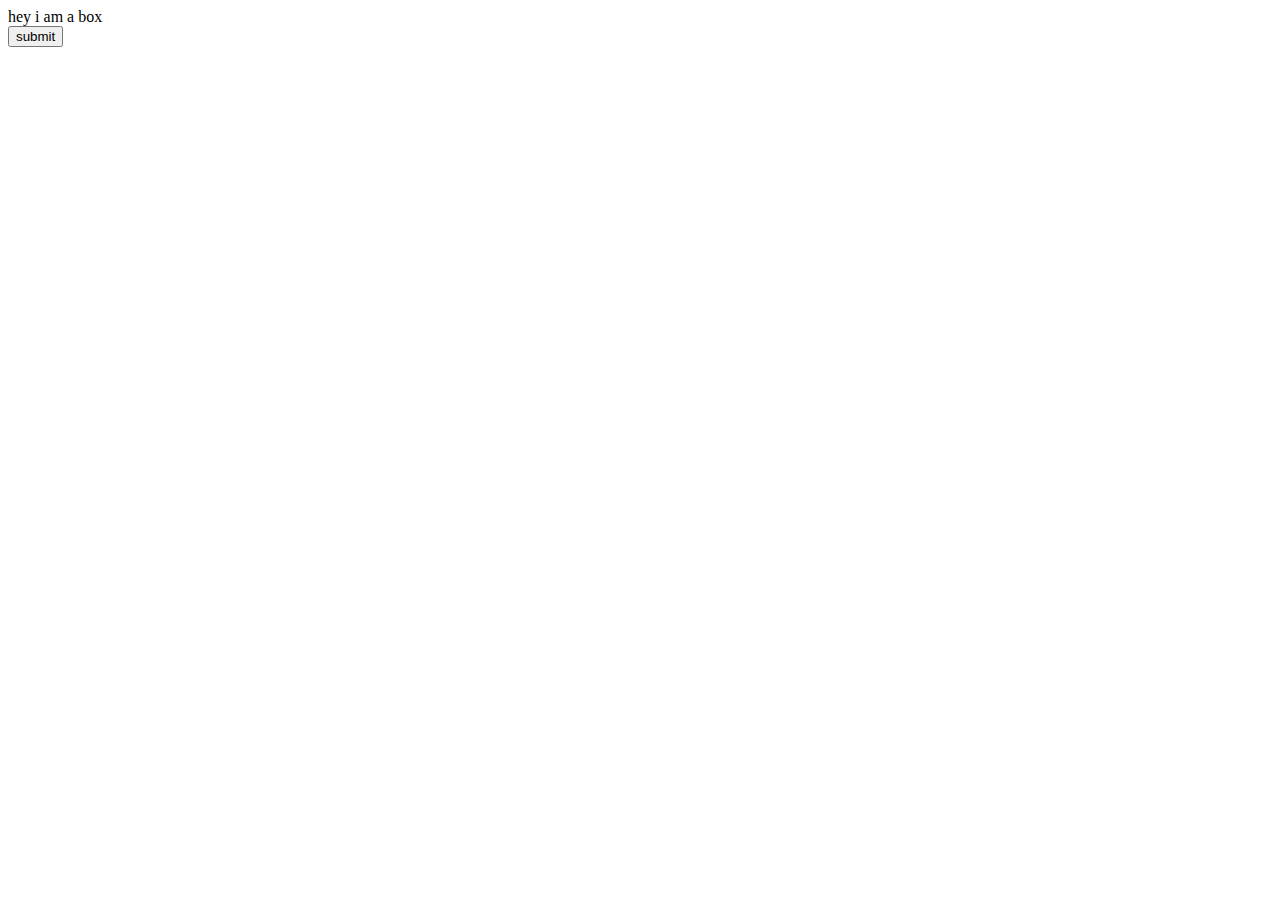
<file: day1/index.html>
<!DOCTYPE html>
<html lang="en">

<head>
    <meta charset="UTF-8">
    <meta name="viewport" content="width=device-width, initial-scale=1.0">
    <title>Day1 Introduction Javascript</title>
</head>

<body>
    <div class="box">
        hey i am a box
    </div>
    <button>
        submit
    </button>
    <script src="./script.js">

    </script>


</body>

</html>
</file>
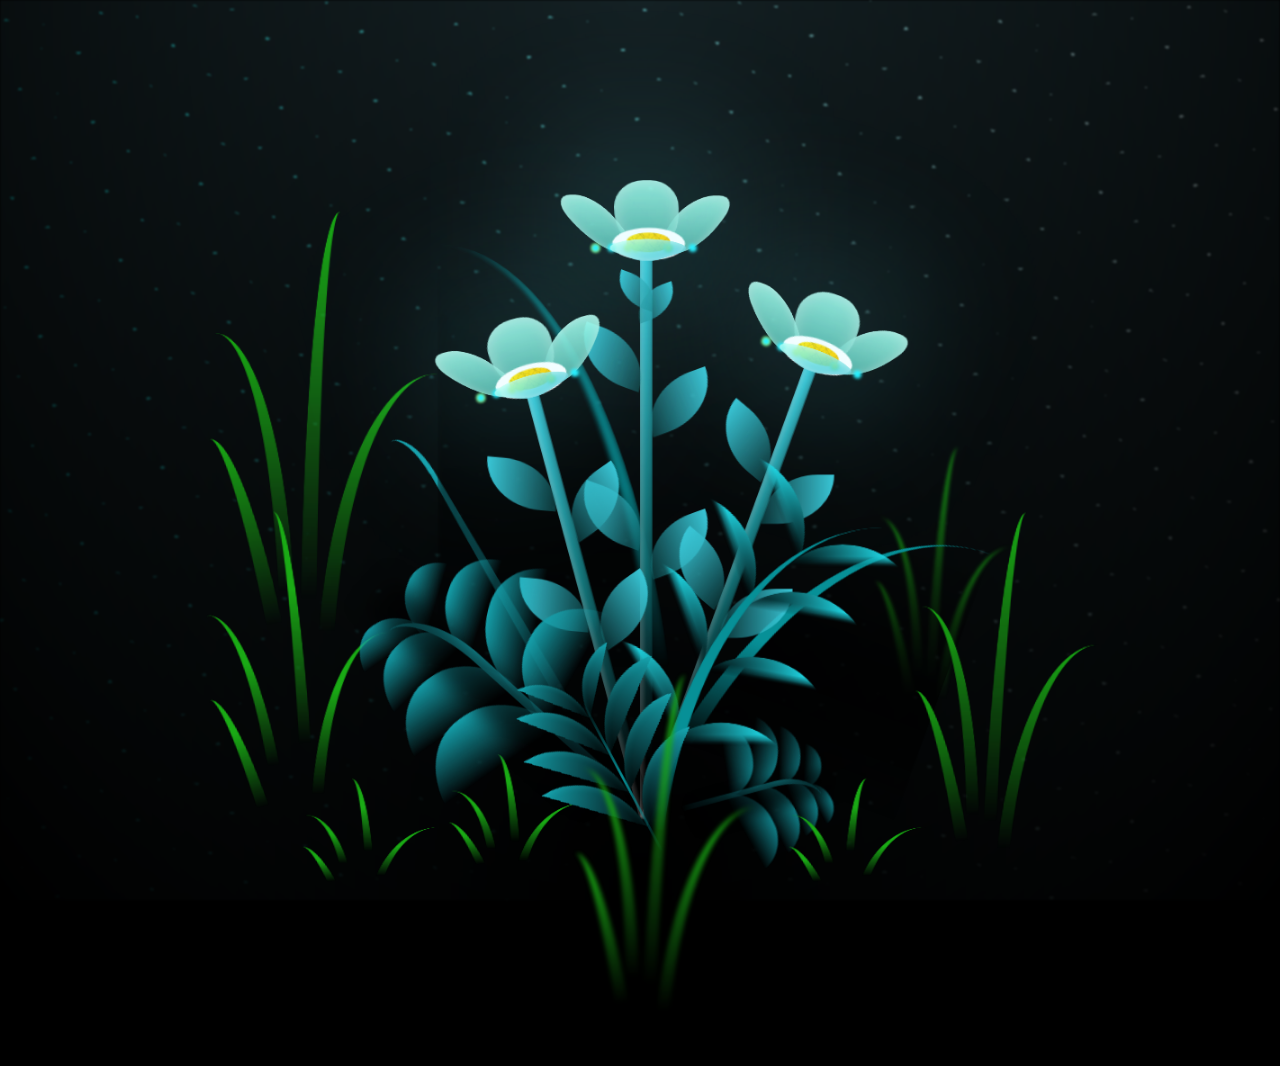
<file: day2/index.html>
<!DOCTYPE html>
<html lang="en">

<head>
    <meta charset="UTF-8">
    <meta name="viewport" content="width=device-width, initial-scale=1.0">
    <title>CSS Blossoming Flowers at Magical Night</title>
    <link rel="stylesheet" href="style.css">
</head>

<body>

    <body class="not-loaded">
        <div class="night"></div>
        <div class="flowers">
            <div class="flower flower--1">
                <div class="flower__leafs flower__leafs--1">
                    <div class="flower__leaf flower__leaf--1"></div>
                    <div class="flower__leaf flower__leaf--2"></div>
                    <div class="flower__leaf flower__leaf--3"></div>
                    <div class="flower__leaf flower__leaf--4"></div>
                    <div class="flower__white-circle"></div>

                    <div class="flower__light flower__light--1"></div>
                    <div class="flower__light flower__light--2"></div>
                    <div class="flower__light flower__light--3"></div>
                    <div class="flower__light flower__light--4"></div>
                    <div class="flower__light flower__light--5"></div>
                    <div class="flower__light flower__light--6"></div>
                    <div class="flower__light flower__light--7"></div>
                    <div class="flower__light flower__light--8"></div>

                </div>
                <div class="flower__line">
                    <div class="flower__line__leaf flower__line__leaf--1"></div>
                    <div class="flower__line__leaf flower__line__leaf--2"></div>
                    <div class="flower__line__leaf flower__line__leaf--3"></div>
                    <div class="flower__line__leaf flower__line__leaf--4"></div>
                    <div class="flower__line__leaf flower__line__leaf--5"></div>
                    <div class="flower__line__leaf flower__line__leaf--6"></div>
                </div>
            </div>

            <div class="flower flower--2">
                <div class="flower__leafs flower__leafs--2">
                    <div class="flower__leaf flower__leaf--1"></div>
                    <div class="flower__leaf flower__leaf--2"></div>
                    <div class="flower__leaf flower__leaf--3"></div>
                    <div class="flower__leaf flower__leaf--4"></div>
                    <div class="flower__white-circle"></div>

                    <div class="flower__light flower__light--1"></div>
                    <div class="flower__light flower__light--2"></div>
                    <div class="flower__light flower__light--3"></div>
                    <div class="flower__light flower__light--4"></div>
                    <div class="flower__light flower__light--5"></div>
                    <div class="flower__light flower__light--6"></div>
                    <div class="flower__light flower__light--7"></div>
                    <div class="flower__light flower__light--8"></div>

                </div>
                <div class="flower__line">
                    <div class="flower__line__leaf flower__line__leaf--1"></div>
                    <div class="flower__line__leaf flower__line__leaf--2"></div>
                    <div class="flower__line__leaf flower__line__leaf--3"></div>
                    <div class="flower__line__leaf flower__line__leaf--4"></div>
                </div>
            </div>

            <div class="flower flower--3">
                <div class="flower__leafs flower__leafs--3">
                    <div class="flower__leaf flower__leaf--1"></div>
                    <div class="flower__leaf flower__leaf--2"></div>
                    <div class="flower__leaf flower__leaf--3"></div>
                    <div class="flower__leaf flower__leaf--4"></div>
                    <div class="flower__white-circle"></div>

                    <div class="flower__light flower__light--1"></div>
                    <div class="flower__light flower__light--2"></div>
                    <div class="flower__light flower__light--3"></div>
                    <div class="flower__light flower__light--4"></div>
                    <div class="flower__light flower__light--5"></div>
                    <div class="flower__light flower__light--6"></div>
                    <div class="flower__light flower__light--7"></div>
                    <div class="flower__light flower__light--8"></div>

                </div>
                <div class="flower__line">
                    <div class="flower__line__leaf flower__line__leaf--1"></div>
                    <div class="flower__line__leaf flower__line__leaf--2"></div>
                    <div class="flower__line__leaf flower__line__leaf--3"></div>
                    <div class="flower__line__leaf flower__line__leaf--4"></div>
                </div>
            </div>

            <div class="grow-ans" style="--d:1.2s">
                <div class="flower__g-long">
                    <div class="flower__g-long__top"></div>
                    <div class="flower__g-long__bottom"></div>
                </div>
            </div>

            <div class="growing-grass">
                <div class="flower__grass flower__grass--1">
                    <div class="flower__grass--top"></div>
                    <div class="flower__grass--bottom"></div>
                    <div class="flower__grass__leaf flower__grass__leaf--1"></div>
                    <div class="flower__grass__leaf flower__grass__leaf--2"></div>
                    <div class="flower__grass__leaf flower__grass__leaf--3"></div>
                    <div class="flower__grass__leaf flower__grass__leaf--4"></div>
                    <div class="flower__grass__leaf flower__grass__leaf--5"></div>
                    <div class="flower__grass__leaf flower__grass__leaf--6"></div>
                    <div class="flower__grass__leaf flower__grass__leaf--7"></div>
                    <div class="flower__grass__leaf flower__grass__leaf--8"></div>
                    <div class="flower__grass__overlay"></div>
                </div>
            </div>

            <div class="growing-grass">
                <div class="flower__grass flower__grass--2">
                    <div class="flower__grass--top"></div>
                    <div class="flower__grass--bottom"></div>
                    <div class="flower__grass__leaf flower__grass__leaf--1"></div>
                    <div class="flower__grass__leaf flower__grass__leaf--2"></div>
                    <div class="flower__grass__leaf flower__grass__leaf--3"></div>
                    <div class="flower__grass__leaf flower__grass__leaf--4"></div>
                    <div class="flower__grass__leaf flower__grass__leaf--5"></div>
                    <div class="flower__grass__leaf flower__grass__leaf--6"></div>
                    <div class="flower__grass__leaf flower__grass__leaf--7"></div>
                    <div class="flower__grass__leaf flower__grass__leaf--8"></div>
                    <div class="flower__grass__overlay"></div>
                </div>
            </div>

            <div class="grow-ans" style="--d:2.4s">
                <div class="flower__g-right flower__g-right--1">
                    <div class="leaf"></div>
                </div>
            </div>

            <div class="grow-ans" style="--d:2.8s">
                <div class="flower__g-right flower__g-right--2">
                    <div class="leaf"></div>
                </div>
            </div>

            <div class="grow-ans" style="--d:2.8s">
                <div class="flower__g-front">
                    <div class="flower__g-front__leaf-wrapper flower__g-front__leaf-wrapper--1">
                        <div class="flower__g-front__leaf"></div>
                    </div>
                    <div class="flower__g-front__leaf-wrapper flower__g-front__leaf-wrapper--2">
                        <div class="flower__g-front__leaf"></div>
                    </div>
                    <div class="flower__g-front__leaf-wrapper flower__g-front__leaf-wrapper--3">
                        <div class="flower__g-front__leaf"></div>
                    </div>
                    <div class="flower__g-front__leaf-wrapper flower__g-front__leaf-wrapper--4">
                        <div class="flower__g-front__leaf"></div>
                    </div>
                    <div class="flower__g-front__leaf-wrapper flower__g-front__leaf-wrapper--5">
                        <div class="flower__g-front__leaf"></div>
                    </div>
                    <div class="flower__g-front__leaf-wrapper flower__g-front__leaf-wrapper--6">
                        <div class="flower__g-front__leaf"></div>
                    </div>
                    <div class="flower__g-front__leaf-wrapper flower__g-front__leaf-wrapper--7">
                        <div class="flower__g-front__leaf"></div>
                    </div>
                    <div class="flower__g-front__leaf-wrapper flower__g-front__leaf-wrapper--8">
                        <div class="flower__g-front__leaf"></div>
                    </div>
                    <div class="flower__g-front__line"></div>
                </div>
            </div>

            <div class="grow-ans" style="--d:3.2s">
                <div class="flower__g-fr">
                    <div class="leaf"></div>
                    <div class="flower__g-fr__leaf flower__g-fr__leaf--1"></div>
                    <div class="flower__g-fr__leaf flower__g-fr__leaf--2"></div>
                    <div class="flower__g-fr__leaf flower__g-fr__leaf--3"></div>
                    <div class="flower__g-fr__leaf flower__g-fr__leaf--4"></div>
                    <div class="flower__g-fr__leaf flower__g-fr__leaf--5"></div>
                    <div class="flower__g-fr__leaf flower__g-fr__leaf--6"></div>
                    <div class="flower__g-fr__leaf flower__g-fr__leaf--7"></div>
                    <div class="flower__g-fr__leaf flower__g-fr__leaf--8"></div>
                </div>
            </div>

            <div class="long-g long-g--0">
                <div class="grow-ans" style="--d:3s">
                    <div class="leaf leaf--0"></div>
                </div>
                <div class="grow-ans" style="--d:2.2s">
                    <div class="leaf leaf--1"></div>
                </div>
                <div class="grow-ans" style="--d:3.4s">
                    <div class="leaf leaf--2"></div>
                </div>
                <div class="grow-ans" style="--d:3.6s">
                    <div class="leaf leaf--3"></div>
                </div>
            </div>

            <div class="long-g long-g--1">
                <div class="grow-ans" style="--d:3.6s">
                    <div class="leaf leaf--0"></div>
                </div>
                <div class="grow-ans" style="--d:3.8s">
                    <div class="leaf leaf--1"></div>
                </div>
                <div class="grow-ans" style="--d:4s">
                    <div class="leaf leaf--2"></div>
                </div>
                <div class="grow-ans" style="--d:4.2s">
                    <div class="leaf leaf--3"></div>
                </div>
            </div>

            <div class="long-g long-g--2">
                <div class="grow-ans" style="--d:4s">
                    <div class="leaf leaf--0"></div>
                </div>
                <div class="grow-ans" style="--d:4.2s">
                    <div class="leaf leaf--1"></div>
                </div>
                <div class="grow-ans" style="--d:4.4s">
                    <div class="leaf leaf--2"></div>
                </div>
                <div class="grow-ans" style="--d:4.6s">
                    <div class="leaf leaf--3"></div>
                </div>
            </div>

            <div class="long-g long-g--3">
                <div class="grow-ans" style="--d:4s">
                    <div class="leaf leaf--0"></div>
                </div>
                <div class="grow-ans" style="--d:4.2s">
                    <div class="leaf leaf--1"></div>
                </div>
                <div class="grow-ans" style="--d:3s">
                    <div class="leaf leaf--2"></div>
                </div>
                <div class="grow-ans" style="--d:3.6s">
                    <div class="leaf leaf--3"></div>
                </div>
            </div>

            <div class="long-g long-g--4">
                <div class="grow-ans" style="--d:4s">
                    <div class="leaf leaf--0"></div>
                </div>
                <div class="grow-ans" style="--d:4.2s">
                    <div class="leaf leaf--1"></div>
                </div>
                <div class="grow-ans" style="--d:3s">
                    <div class="leaf leaf--2"></div>
                </div>
                <div class="grow-ans" style="--d:3.6s">
                    <div class="leaf leaf--3"></div>
                </div>
            </div>

            <div class="long-g long-g--5">
                <div class="grow-ans" style="--d:4s">
                    <div class="leaf leaf--0"></div>
                </div>
                <div class="grow-ans" style="--d:4.2s">
                    <div class="leaf leaf--1"></div>
                </div>
                <div class="grow-ans" style="--d:3s">
                    <div class="leaf leaf--2"></div>
                </div>
                <div class="grow-ans" style="--d:3.6s">
                    <div class="leaf leaf--3"></div>
                </div>
            </div>

            <div class="long-g long-g--6">
                <div class="grow-ans" style="--d:4.2s">
                    <div class="leaf leaf--0"></div>
                </div>
                <div class="grow-ans" style="--d:4.4s">
                    <div class="leaf leaf--1"></div>
                </div>
                <div class="grow-ans" style="--d:4.6s">
                    <div class="leaf leaf--2"></div>
                </div>
                <div class="grow-ans" style="--d:4.8s">
                    <div class="leaf leaf--3"></div>
                </div>
            </div>

            <div class="long-g long-g--7">
                <div class="grow-ans" style="--d:3s">
                    <div class="leaf leaf--0"></div>
                </div>
                <div class="grow-ans" style="--d:3.2s">
                    <div class="leaf leaf--1"></div>
                </div>
                <div class="grow-ans" style="--d:3.5s">
                    <div class="leaf leaf--2"></div>
                </div>
                <div class="grow-ans" style="--d:3.6s">
                    <div class="leaf leaf--3"></div>
                </div>
            </div>
        </div>
    </body>



    <script src="app.js"></script>
</body>

</html>
</file>
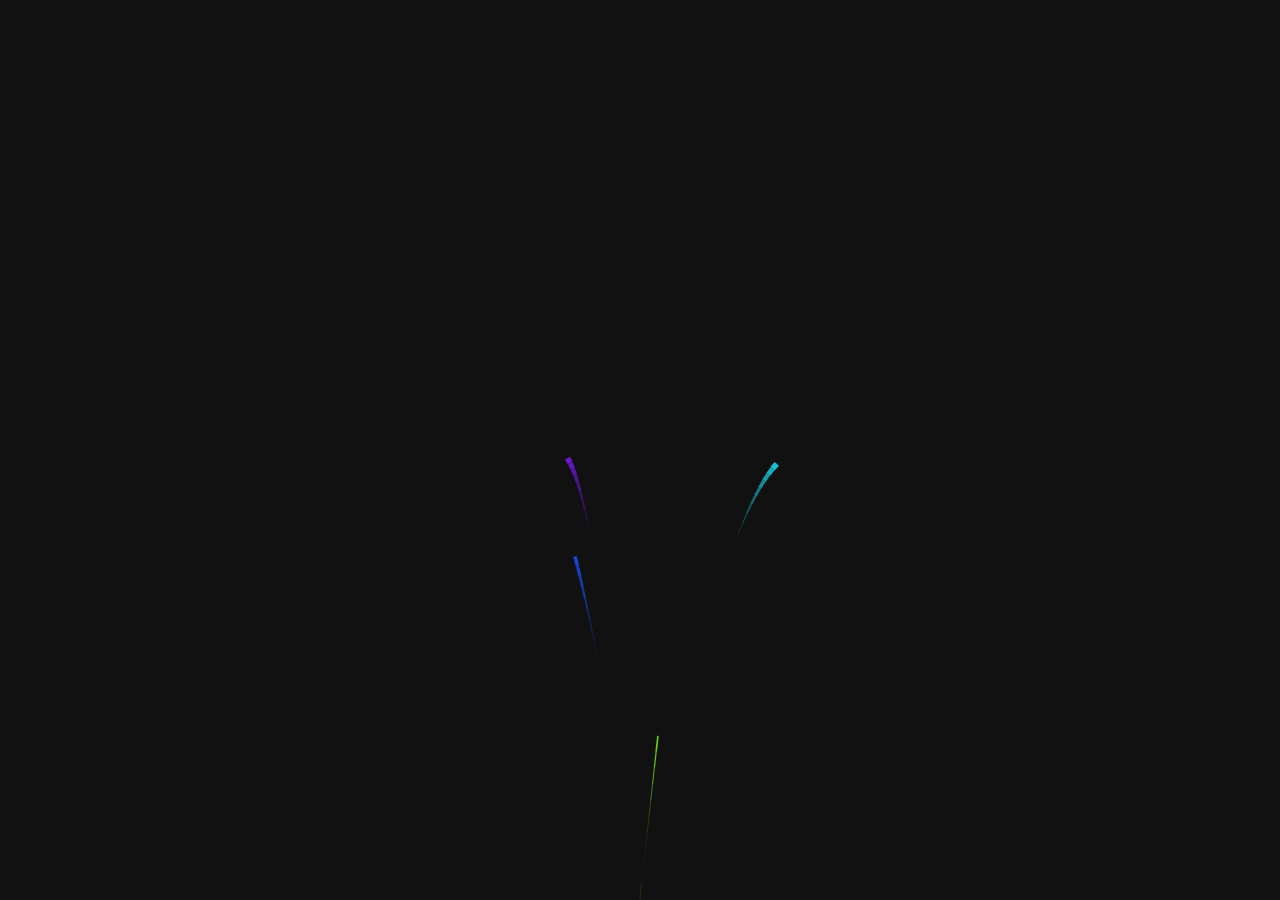
<file: day6/index.html>
<!DOCTYPE html>
<html lang="en">

<head>
    <meta charset="UTF-8">
    <meta name="viewport" content="width=device-width, initial-scale=1.0">
    <title>Happy Birthday! Wish</title>
    <link rel="stylesheet" href="style.css">
</head>

<body>

    <canvas id=c></canvas>
    <script src="app.js"></script>

</body>

</html>
</file>
<file: day2/style.css>
*,
*::after,
*::before {
  padding: 0;
  margin: 0;
  box-sizing: border-box;
}

:root {
  --dark-color: #000;
}

body {
  display: flex;
  align-items: flex-end;
  justify-content: center;
  min-height: 100vh;
  background-color: var(--dark-color);
  overflow: hidden;
  perspective: 1000px;
}

.night {
  position: fixed;
  left: 50%;
  top: 0;
  transform: translateX(-50%);
  width: 100%;
  height: 100%;
  filter: blur(0.1vmin);
  background-image: radial-gradient(
      ellipse at top,
      transparent 0%,
      var(--dark-color)
    ),
    radial-gradient(
      ellipse at bottom,
      var(--dark-color),
      rgba(145, 233, 255, 0.2)
    ),
    repeating-linear-gradient(
      220deg,
      black 0px,
      black 19px,
      transparent 19px,
      transparent 22px
    ),
    repeating-linear-gradient(
      189deg,
      black 0px,
      black 19px,
      transparent 19px,
      transparent 22px
    ),
    repeating-linear-gradient(
      148deg,
      black 0px,
      black 19px,
      transparent 19px,
      transparent 22px
    ),
    linear-gradient(90deg, #00fffa, #f0f0f0);
}

.flowers {
  position: relative;
  transform: scale(0.9);
}

.flower {
  position: absolute;
  bottom: 10vmin;
  transform-origin: bottom center;
  z-index: 10;
  --fl-speed: 0.8s;
}
.flower--1 {
  animation: moving-flower-1 4s linear infinite;
}
.flower--1 .flower__line {
  height: 70vmin;
  animation-delay: 0.3s;
}
.flower--1 .flower__line__leaf--1 {
  animation: blooming-leaf-right var(--fl-speed) 1.6s backwards;
}
.flower--1 .flower__line__leaf--2 {
  animation: blooming-leaf-right var(--fl-speed) 1.4s backwards;
}
.flower--1 .flower__line__leaf--3 {
  animation: blooming-leaf-left var(--fl-speed) 1.2s backwards;
}
.flower--1 .flower__line__leaf--4 {
  animation: blooming-leaf-left var(--fl-speed) 1s backwards;
}
.flower--1 .flower__line__leaf--5 {
  animation: blooming-leaf-right var(--fl-speed) 1.8s backwards;
}
.flower--1 .flower__line__leaf--6 {
  animation: blooming-leaf-left var(--fl-speed) 2s backwards;
}
.flower--2 {
  left: 50%;
  transform: rotate(20deg);
  animation: moving-flower-2 4s linear infinite;
}
.flower--2 .flower__line {
  height: 60vmin;
  animation-delay: 0.6s;
}
.flower--2 .flower__line__leaf--1 {
  animation: blooming-leaf-right var(--fl-speed) 1.9s backwards;
}
.flower--2 .flower__line__leaf--2 {
  animation: blooming-leaf-right var(--fl-speed) 1.7s backwards;
}
.flower--2 .flower__line__leaf--3 {
  animation: blooming-leaf-left var(--fl-speed) 1.5s backwards;
}
.flower--2 .flower__line__leaf--4 {
  animation: blooming-leaf-left var(--fl-speed) 1.3s backwards;
}
.flower--3 {
  left: 50%;
  transform: rotate(-15deg);
  animation: moving-flower-3 4s linear infinite;
}
.flower--3 .flower__line {
  animation-delay: 0.9s;
}
.flower--3 .flower__line__leaf--1 {
  animation: blooming-leaf-right var(--fl-speed) 2.5s backwards;
}
.flower--3 .flower__line__leaf--2 {
  animation: blooming-leaf-right var(--fl-speed) 2.3s backwards;
}
.flower--3 .flower__line__leaf--3 {
  animation: blooming-leaf-left var(--fl-speed) 2.1s backwards;
}
.flower--3 .flower__line__leaf--4 {
  animation: blooming-leaf-left var(--fl-speed) 1.9s backwards;
}
.flower__leafs {
  position: relative;
  animation: blooming-flower 2s backwards;
}
.flower__leafs--1 {
  animation-delay: 1.1s;
}
.flower__leafs--2 {
  animation-delay: 1.4s;
}
.flower__leafs--3 {
  animation-delay: 1.7s;
}
.flower__leafs::after {
  content: "";
  position: absolute;
  left: 0;
  top: 0;
  transform: translate(-50%, -100%);
  width: 8vmin;
  height: 8vmin;
  background-color: #6bf0ff;
  filter: blur(10vmin);
}
.flower__leaf {
  position: absolute;
  bottom: 0;
  left: 50%;
  width: 8vmin;
  height: 11vmin;
  border-radius: 51% 49% 47% 53%/44% 45% 55% 69%;
  background-color: #a7ffee;
  background-image: linear-gradient(to top, #54b8aa, #a7ffee);
  transform-origin: bottom center;
  opacity: 0.9;
  box-shadow: inset 0 0 2vmin rgba(255, 255, 255, 0.5);
}
.flower__leaf--1 {
  transform: translate(-10%, 1%) rotateY(40deg) rotateX(-50deg);
}
.flower__leaf--2 {
  transform: translate(-50%, -4%) rotateX(40deg);
}
.flower__leaf--3 {
  transform: translate(-90%, 0%) rotateY(45deg) rotateX(50deg);
}
.flower__leaf--4 {
  width: 8vmin;
  height: 8vmin;
  transform-origin: bottom left;
  border-radius: 4vmin 10vmin 4vmin 4vmin;
  transform: translate(0%, 18%) rotateX(70deg) rotate(-43deg);
  background-image: linear-gradient(to top, #39c6d6, #a7ffee);
  z-index: 1;
  opacity: 0.8;
}
.flower__white-circle {
  position: absolute;
  left: -3.5vmin;
  top: -3vmin;
  width: 9vmin;
  height: 4vmin;
  border-radius: 50%;
  background-color: #fff;
}
.flower__white-circle::after {
  content: "";
  position: absolute;
  left: 50%;
  top: 45%;
  transform: translate(-50%, -50%);
  width: 60%;
  height: 60%;
  border-radius: inherit;
  background-image: repeating-linear-gradient(
      135deg,
      rgba(0, 0, 0, 0.03) 0px,
      rgba(0, 0, 0, 0.03) 1px,
      transparent 1px,
      transparent 12px
    ),
    repeating-linear-gradient(
      45deg,
      rgba(0, 0, 0, 0.03) 0px,
      rgba(0, 0, 0, 0.03) 1px,
      transparent 1px,
      transparent 12px
    ),
    repeating-linear-gradient(
      67.5deg,
      rgba(0, 0, 0, 0.03) 0px,
      rgba(0, 0, 0, 0.03) 1px,
      transparent 1px,
      transparent 12px
    ),
    repeating-linear-gradient(
      135deg,
      rgba(0, 0, 0, 0.03) 0px,
      rgba(0, 0, 0, 0.03) 1px,
      transparent 1px,
      transparent 12px
    ),
    repeating-linear-gradient(
      45deg,
      rgba(0, 0, 0, 0.03) 0px,
      rgba(0, 0, 0, 0.03) 1px,
      transparent 1px,
      transparent 12px
    ),
    repeating-linear-gradient(
      112.5deg,
      rgba(0, 0, 0, 0.03) 0px,
      rgba(0, 0, 0, 0.03) 1px,
      transparent 1px,
      transparent 12px
    ),
    repeating-linear-gradient(
      112.5deg,
      rgba(0, 0, 0, 0.03) 0px,
      rgba(0, 0, 0, 0.03) 1px,
      transparent 1px,
      transparent 12px
    ),
    repeating-linear-gradient(
      45deg,
      rgba(0, 0, 0, 0.03) 0px,
      rgba(0, 0, 0, 0.03) 1px,
      transparent 1px,
      transparent 12px
    ),
    repeating-linear-gradient(
      22.5deg,
      rgba(0, 0, 0, 0.03) 0px,
      rgba(0, 0, 0, 0.03) 1px,
      transparent 1px,
      transparent 12px
    ),
    repeating-linear-gradient(
      45deg,
      rgba(0, 0, 0, 0.03) 0px,
      rgba(0, 0, 0, 0.03) 1px,
      transparent 1px,
      transparent 12px
    ),
    repeating-linear-gradient(
      22.5deg,
      rgba(0, 0, 0, 0.03) 0px,
      rgba(0, 0, 0, 0.03) 1px,
      transparent 1px,
      transparent 12px
    ),
    repeating-linear-gradient(
      135deg,
      rgba(0, 0, 0, 0.03) 0px,
      rgba(0, 0, 0, 0.03) 1px,
      transparent 1px,
      transparent 12px
    ),
    repeating-linear-gradient(
      157.5deg,
      rgba(0, 0, 0, 0.03) 0px,
      rgba(0, 0, 0, 0.03) 1px,
      transparent 1px,
      transparent 12px
    ),
    repeating-linear-gradient(
      67.5deg,
      rgba(0, 0, 0, 0.03) 0px,
      rgba(0, 0, 0, 0.03) 1px,
      transparent 1px,
      transparent 12px
    ),
    repeating-linear-gradient(
      67.5deg,
      rgba(0, 0, 0, 0.03) 0px,
      rgba(0, 0, 0, 0.03) 1px,
      transparent 1px,
      transparent 12px
    ),
    linear-gradient(90deg, #ffeb12, #ffce00);
}
.flower__line {
  height: 55vmin;
  width: 1.5vmin;
  background-image: linear-gradient(
      to left,
      rgba(0, 0, 0, 0.2),
      transparent,
      rgba(255, 255, 255, 0.2)
    ),
    linear-gradient(to top, transparent 10%, #14757a, #39c6d6);
  box-shadow: inset 0 0 2px rgba(0, 0, 0, 0.5);
  animation: grow-flower-tree 4s backwards;
}
.flower__line__leaf {
  --w: 7vmin;
  --h: calc(var(--w) + 2vmin);
  position: absolute;
  top: 20%;
  left: 90%;
  width: var(--w);
  height: var(--h);
  border-top-right-radius: var(--h);
  border-bottom-left-radius: var(--h);
  background-image: linear-gradient(to top, rgba(20, 117, 122, 0.4), #39c6d6);
}
.flower__line__leaf--1 {
  transform: rotate(70deg) rotateY(30deg);
}
.flower__line__leaf--2 {
  top: 45%;
  transform: rotate(70deg) rotateY(30deg);
}
.flower__line__leaf--3,
.flower__line__leaf--4,
.flower__line__leaf--6 {
  border-top-right-radius: 0;
  border-bottom-left-radius: 0;
  border-top-left-radius: var(--h);
  border-bottom-right-radius: var(--h);
  left: -460%;
  top: 12%;
  transform: rotate(-70deg) rotateY(30deg);
}
.flower__line__leaf--4 {
  top: 40%;
}
.flower__line__leaf--5 {
  top: 0;
  transform-origin: left;
  transform: rotate(70deg) rotateY(30deg) scale(0.6);
}
.flower__line__leaf--6 {
  top: -2%;
  left: -450%;
  transform-origin: right;
  transform: rotate(-70deg) rotateY(30deg) scale(0.6);
}
.flower__light {
  position: absolute;
  bottom: 0vmin;
  width: 1vmin;
  height: 1vmin;
  background-color: #fffb00;
  border-radius: 50%;
  filter: blur(0.2vmin);
  animation: light-ans 4s linear infinite backwards;
}
.flower__light:nth-child(odd) {
  background-color: #23f0ff;
}
.flower__light--1 {
  left: -2vmin;
  animation-delay: 1s;
}
.flower__light--2 {
  left: 3vmin;
  animation-delay: 0.5s;
}
.flower__light--3 {
  left: -6vmin;
  animation-delay: 0.3s;
}
.flower__light--4 {
  left: 6vmin;
  animation-delay: 0.9s;
}
.flower__light--5 {
  left: -1vmin;
  animation-delay: 1.5s;
}
.flower__light--6 {
  left: -4vmin;
  animation-delay: 3s;
}
.flower__light--7 {
  left: 3vmin;
  animation-delay: 2s;
}
.flower__light--8 {
  left: -6vmin;
  animation-delay: 3.5s;
}
.flower__grass {
  --c: #159faa;
  --line-w: 1.5vmin;
  position: absolute;
  bottom: 12vmin;
  left: -7vmin;
  display: flex;
  flex-direction: column;
  align-items: flex-end;
  z-index: 20;
  transform-origin: bottom center;
  transform: rotate(-48deg) rotateY(40deg);
}
.flower__grass--1 {
  animation: moving-grass 2s linear infinite;
}
.flower__grass--2 {
  left: 2vmin;
  bottom: 10vmin;
  transform: scale(0.5) rotate(75deg) rotateX(10deg) rotateY(-200deg);
  opacity: 0.8;
  z-index: 0;
  animation: moving-grass--2 1.5s linear infinite;
}
.flower__grass--top {
  width: 7vmin;
  height: 10vmin;
  border-top-right-radius: 100%;
  border-right: var(--line-w) solid var(--c);
  transform-origin: bottom center;
  transform: rotate(-2deg);
}
.flower__grass--bottom {
  margin-top: -2px;
  width: var(--line-w);
  height: 25vmin;
  background-image: linear-gradient(to top, transparent, var(--c));
}
.flower__grass__leaf {
  --size: 10vmin;
  position: absolute;
  width: calc(var(--size) * 2.1);
  height: var(--size);
  border-top-left-radius: var(--size);
  border-top-right-radius: var(--size);
  background-image: linear-gradient(
    to top,
    transparent,
    transparent 30%,
    var(--c)
  );
  z-index: 100;
}
.flower__grass__leaf--1 {
  top: -6%;
  left: 30%;
  --size: 6vmin;
  transform: rotate(-20deg);
  animation: growing-grass-ans--1 2s 2.6s backwards;
}
@keyframes growing-grass-ans--1 {
  0% {
    transform-origin: bottom left;
    transform: rotate(-20deg) scale(0);
  }
}
.flower__grass__leaf--2 {
  top: -5%;
  left: -110%;
  --size: 6vmin;
  transform: rotate(10deg);
  animation: growing-grass-ans--2 2s 2.4s linear backwards;
}
@keyframes growing-grass-ans--2 {
  0% {
    transform-origin: bottom right;
    transform: rotate(10deg) scale(0);
  }
}
.flower__grass__leaf--3 {
  top: 5%;
  left: 60%;
  --size: 8vmin;
  transform: rotate(-18deg) rotateX(-20deg);
  animation: growing-grass-ans--3 2s 2.2s linear backwards;
}
@keyframes growing-grass-ans--3 {
  0% {
    transform-origin: bottom left;
    transform: rotate(-18deg) rotateX(-20deg) scale(0);
  }
}
.flower__grass__leaf--4 {
  top: 6%;
  left: -135%;
  --size: 8vmin;
  transform: rotate(2deg);
  animation: growing-grass-ans--4 2s 2s linear backwards;
}
@keyframes growing-grass-ans--4 {
  0% {
    transform-origin: bottom right;
    transform: rotate(2deg) scale(0);
  }
}
.flower__grass__leaf--5 {
  top: 20%;
  left: 60%;
  --size: 10vmin;
  transform: rotate(-24deg) rotateX(-20deg);
  animation: growing-grass-ans--5 2s 1.8s linear backwards;
}
@keyframes growing-grass-ans--5 {
  0% {
    transform-origin: bottom left;
    transform: rotate(-24deg) rotateX(-20deg) scale(0);
  }
}
.flower__grass__leaf--6 {
  top: 22%;
  left: -180%;
  --size: 10vmin;
  transform: rotate(10deg);
  animation: growing-grass-ans--6 2s 1.6s linear backwards;
}
@keyframes growing-grass-ans--6 {
  0% {
    transform-origin: bottom right;
    transform: rotate(10deg) scale(0);
  }
}
.flower__grass__leaf--7 {
  top: 39%;
  left: 70%;
  --size: 10vmin;
  transform: rotate(-10deg);
  animation: growing-grass-ans--7 2s 1.4s linear backwards;
}
@keyframes growing-grass-ans--7 {
  0% {
    transform-origin: bottom left;
    transform: rotate(-10deg) scale(0);
  }
}
.flower__grass__leaf--8 {
  top: 40%;
  left: -215%;
  --size: 11vmin;
  transform: rotate(10deg);
  animation: growing-grass-ans--8 2s 1.2s linear backwards;
}
@keyframes growing-grass-ans--8 {
  0% {
    transform-origin: bottom right;
    transform: rotate(10deg) scale(0);
  }
}
.flower__grass__overlay {
  position: absolute;
  top: -10%;
  right: 0%;
  width: 100%;
  height: 100%;
  background-color: rgba(0, 0, 0, 0.6);
  filter: blur(1.5vmin);
  z-index: 100;
}
.flower__g-long {
  --w: 2vmin;
  --h: 6vmin;
  --c: #159faa;
  position: absolute;
  bottom: 10vmin;
  left: -3vmin;
  transform-origin: bottom center;
  transform: rotate(-30deg) rotateY(-20deg);
  display: flex;
  flex-direction: column;
  align-items: flex-end;
  animation: flower-g-long-ans 3s linear infinite;
}
@keyframes flower-g-long-ans {
  0%,
  100% {
    transform: rotate(-30deg) rotateY(-20deg);
  }
  50% {
    transform: rotate(-32deg) rotateY(-20deg);
  }
}
.flower__g-long__top {
  top: calc(var(--h) * -1);
  width: calc(var(--w) + 1vmin);
  height: var(--h);
  border-top-right-radius: 100%;
  border-right: 0.7vmin solid var(--c);
  transform: translate(-0.7vmin, 1vmin);
}
.flower__g-long__bottom {
  width: var(--w);
  height: 50vmin;
  transform-origin: bottom center;
  background-image: linear-gradient(to top, transparent 30%, var(--c));
  box-shadow: inset 0 0 2px rgba(0, 0, 0, 0.5);
  clip-path: polygon(35% 0, 65% 1%, 100% 100%, 0% 100%);
}
.flower__g-right {
  position: absolute;
  bottom: 6vmin;
  left: -2vmin;
  transform-origin: bottom left;
  transform: rotate(20deg);
}
.flower__g-right .leaf {
  width: 30vmin;
  height: 50vmin;
  border-top-left-radius: 100%;
  border-left: 2vmin solid #079097;
  background-image: linear-gradient(
    to bottom,
    transparent,
    var(--dark-color) 60%
  );
  -webkit-mask-image: linear-gradient(to top, transparent 30%, #079097 60%);
}
.flower__g-right--1 {
  animation: flower-g-right-ans 2.5s linear infinite;
}
.flower__g-right--2 {
  left: 5vmin;
  transform: rotateY(-180deg);
  animation: flower-g-right-ans--2 3s linear infinite;
}
.flower__g-right--2 .leaf {
  height: 75vmin;
  filter: blur(0.3vmin);
  opacity: 0.8;
}
@keyframes flower-g-right-ans {
  0%,
  100% {
    transform: rotate(20deg);
  }
  50% {
    transform: rotate(24deg) rotateX(-20deg);
  }
}
@keyframes flower-g-right-ans--2 {
  0%,
  100% {
    transform: rotateY(-180deg) rotate(0deg) rotateX(-20deg);
  }
  50% {
    transform: rotateY(-180deg) rotate(6deg) rotateX(-20deg);
  }
}
.flower__g-front {
  position: absolute;
  bottom: 6vmin;
  left: 2.5vmin;
  z-index: 100;
  transform-origin: bottom center;
  transform: rotate(-28deg) rotateY(30deg) scale(1.04);
  animation: flower__g-front-ans 2s linear infinite;
}
@keyframes flower__g-front-ans {
  0%,
  100% {
    transform: rotate(-28deg) rotateY(30deg) scale(1.04);
  }
  50% {
    transform: rotate(-35deg) rotateY(40deg) scale(1.04);
  }
}
.flower__g-front__line {
  width: 0.3vmin;
  height: 20vmin;
  background-image: linear-gradient(
    to top,
    transparent,
    #079097,
    transparent 100%
  );
  position: relative;
}
.flower__g-front__leaf-wrapper {
  position: absolute;
  top: 0;
  left: 0;
  transform-origin: bottom left;
  transform: rotate(10deg);
}
.flower__g-front__leaf-wrapper:nth-child(even) {
  left: 0vmin;
  transform: rotateY(-180deg) rotate(5deg);
  animation: flower__g-front__leaf-left-ans 1s ease-in backwards;
}
.flower__g-front__leaf-wrapper:nth-child(odd) {
  animation: flower__g-front__leaf-ans 1s ease-in backwards;
}
.flower__g-front__leaf-wrapper--1 {
  top: -8vmin;
  transform: scale(0.7);
  animation: flower__g-front__leaf-ans 1s 5.5s ease-in backwards !important;
}
.flower__g-front__leaf-wrapper--2 {
  top: -8vmin;
  transform: rotateY(-180deg) scale(0.7) !important;
  animation: flower__g-front__leaf-left-ans-2 1s 4.6s ease-in backwards !important;
}
.flower__g-front__leaf-wrapper--3 {
  top: -3vmin;
  animation: flower__g-front__leaf-ans 1s 4.6s ease-in backwards;
}
.flower__g-front__leaf-wrapper--4 {
  top: -3vmin;
  transform: rotateY(-180deg) scale(0.9) !important;
  animation: flower__g-front__leaf-left-ans-2 1s 4.6s ease-in backwards !important;
}
@keyframes flower__g-front__leaf-left-ans-2 {
  0% {
    transform: rotateY(-180deg) scale(0);
  }
}
.flower__g-front__leaf-wrapper--5,
.flower__g-front__leaf-wrapper--6 {
  top: 2vmin;
}
.flower__g-front__leaf-wrapper--7,
.flower__g-front__leaf-wrapper--8 {
  top: 6.5vmin;
}
.flower__g-front__leaf-wrapper--2 {
  animation-delay: 5.2s !important;
}
.flower__g-front__leaf-wrapper--3 {
  animation-delay: 4.9s !important;
}
.flower__g-front__leaf-wrapper--5 {
  animation-delay: 4.3s !important;
}
.flower__g-front__leaf-wrapper--6 {
  animation-delay: 4.1s !important;
}
.flower__g-front__leaf-wrapper--7 {
  animation-delay: 3.8s !important;
}
.flower__g-front__leaf-wrapper--8 {
  animation-delay: 3.5s !important;
}
@keyframes flower__g-front__leaf-ans {
  0% {
    transform: rotate(10deg) scale(0);
  }
}
@keyframes flower__g-front__leaf-left-ans {
  0% {
    transform: rotateY(-180deg) rotate(5deg) scale(0);
  }
}
.flower__g-front__leaf {
  width: 10vmin;
  height: 10vmin;
  border-radius: 100% 0% 0% 100%/100% 100% 0% 0%;
  box-shadow: inset 0 2px 1vmin rgba(44, 238, 252, 0.2);
  background-image: linear-gradient(
      to bottom left,
      transparent,
      var(--dark-color)
    ),
    linear-gradient(to bottom right, #159faa 50%, transparent 50%, transparent);
  -webkit-mask-image: linear-gradient(
    to bottom right,
    #159faa 50%,
    transparent 50%,
    transparent
  );
  mask-image: linear-gradient(
    to bottom right,
    #159faa 50%,
    transparent 50%,
    transparent
  );
}
.flower__g-fr {
  position: absolute;
  bottom: -4vmin;
  left: vmin;
  transform-origin: bottom left;
  z-index: 10;
  animation: flower__g-fr-ans 2s linear infinite;
}
@keyframes flower__g-fr-ans {
  0%,
  100% {
    transform: rotate(2deg);
  }
  50% {
    transform: rotate(4deg);
  }
}
.flower__g-fr .leaf {
  width: 30vmin;
  height: 50vmin;
  border-top-left-radius: 100%;
  border-left: 2vmin solid #079097;
  -webkit-mask-image: linear-gradient(to top, transparent 25%, #079097 50%);
  position: relative;
  z-index: 1;
}
.flower__g-fr__leaf {
  position: absolute;
  top: 0;
  left: 0;
  width: 10vmin;
  height: 10vmin;
  border-radius: 100% 0% 0% 100%/100% 100% 0% 0%;
  box-shadow: inset 0 2px 1vmin rgba(44, 238, 252, 0.2);
  background-image: linear-gradient(
      to bottom left,
      transparent,
      var(--dark-color) 98%
    ),
    linear-gradient(to bottom right, #23f0ff 45%, transparent 50%, transparent);
  -webkit-mask-image: linear-gradient(
    135deg,
    #159faa 40%,
    transparent 50%,
    transparent
  );
}
.flower__g-fr__leaf--1 {
  left: 20vmin;
  transform: rotate(45deg);
  animation: flower__g-fr-leaft-ans-1 0.5s 5.2s linear backwards;
}
@keyframes flower__g-fr-leaft-ans-1 {
  0% {
    transform-origin: left;
    transform: rotate(45deg) scale(0);
  }
}
.flower__g-fr__leaf--2 {
  left: 12vmin;
  top: -7vmin;
  transform: rotate(25deg) rotateY(-180deg);
  animation: flower__g-fr-leaft-ans-6 0.5s 5s linear backwards;
}
.flower__g-fr__leaf--3 {
  left: 15vmin;
  top: 6vmin;
  transform: rotate(55deg);
  animation: flower__g-fr-leaft-ans-5 0.5s 4.8s linear backwards;
}
.flower__g-fr__leaf--4 {
  left: 6vmin;
  top: -2vmin;
  transform: rotate(25deg) rotateY(-180deg);
  animation: flower__g-fr-leaft-ans-6 0.5s 4.6s linear backwards;
}
.flower__g-fr__leaf--5 {
  left: 10vmin;
  top: 14vmin;
  transform: rotate(55deg);
  animation: flower__g-fr-leaft-ans-5 0.5s 4.4s linear backwards;
}
@keyframes flower__g-fr-leaft-ans-5 {
  0% {
    transform-origin: left;
    transform: rotate(55deg) scale(0);
  }
}
.flower__g-fr__leaf--6 {
  left: 0vmin;
  top: 6vmin;
  transform: rotate(25deg) rotateY(-180deg);
  animation: flower__g-fr-leaft-ans-6 0.5s 4.2s linear backwards;
}
@keyframes flower__g-fr-leaft-ans-6 {
  0% {
    transform-origin: right;
    transform: rotate(25deg) rotateY(-180deg) scale(0);
  }
}
.flower__g-fr__leaf--7 {
  left: 5vmin;
  top: 22vmin;
  transform: rotate(45deg);
  animation: flower__g-fr-leaft-ans-7 0.5s 4s linear backwards;
}
@keyframes flower__g-fr-leaft-ans-7 {
  0% {
    transform-origin: left;
    transform: rotate(45deg) scale(0);
  }
}
.flower__g-fr__leaf--8 {
  left: -4vmin;
  top: 15vmin;
  transform: rotate(15deg) rotateY(-180deg);
  animation: flower__g-fr-leaft-ans-8 0.5s 3.8s linear backwards;
}
@keyframes flower__g-fr-leaft-ans-8 {
  0% {
    transform-origin: right;
    transform: rotate(15deg) rotateY(-180deg) scale(0);
  }
}

.long-g {
  position: absolute;
  bottom: 25vmin;
  left: -42vmin;
  transform-origin: bottom left;
}
.long-g--1 {
  bottom: 0vmin;
  transform: scale(0.8) rotate(-5deg);
}
.long-g--1 .leaf {
  -webkit-mask-image: linear-gradient(
    to top,
    transparent 40%,
    #079097 80%
  ) !important;
}
.long-g--1 .leaf--1 {
  --w: 5vmin;
  --h: 60vmin;
  left: -2vmin;
  transform: rotate(3deg) rotateY(-180deg);
}
.long-g--2,
.long-g--3 {
  bottom: -3vmin;
  left: -35vmin;
  transform-origin: center;
  transform: scale(0.6) rotateX(60deg);
}
.long-g--2 .leaf,
.long-g--3 .leaf {
  -webkit-mask-image: linear-gradient(
    to top,
    transparent 50%,
    #079097 80%
  ) !important;
}
.long-g--2 .leaf--1,
.long-g--3 .leaf--1 {
  left: -1vmin;
  transform: rotateY(-180deg);
}
.long-g--3 {
  left: -17vmin;
  bottom: 0vmin;
}
.long-g--3 .leaf {
  -webkit-mask-image: linear-gradient(
    to top,
    transparent 40%,
    #079097 80%
  ) !important;
}
.long-g--4 {
  left: 25vmin;
  bottom: -3vmin;
  transform-origin: center;
  transform: scale(0.6) rotateX(60deg);
}
.long-g--4 .leaf {
  -webkit-mask-image: linear-gradient(
    to top,
    transparent 50%,
    #079097 80%
  ) !important;
}
.long-g--5 {
  left: 42vmin;
  bottom: 0vmin;
  transform: scale(0.8) rotate(2deg);
}
.long-g--6 {
  left: 0vmin;
  bottom: -20vmin;
  z-index: 100;
  filter: blur(0.3vmin);
  transform: scale(0.8) rotate(2deg);
}
.long-g--7 {
  left: 35vmin;
  bottom: 20vmin;
  z-index: -1;
  filter: blur(0.3vmin);
  transform: scale(0.6) rotate(2deg);
  opacity: 0.7;
}
.long-g .leaf {
  --w: 15vmin;
  --h: 40vmin;
  --c: #1aaa15;
  position: absolute;
  bottom: 0;
  width: var(--w);
  height: var(--h);
  border-top-left-radius: 100%;
  border-left: 2vmin solid var(--c);
  -webkit-mask-image: linear-gradient(
    to top,
    transparent 20%,
    var(--dark-color)
  );
  transform-origin: bottom center;
}
.long-g .leaf--0 {
  left: 2vmin;
  animation: leaf-ans-1 4s linear infinite;
}
.long-g .leaf--1 {
  --w: 5vmin;
  --h: 60vmin;
  animation: leaf-ans-1 4s linear infinite;
}
.long-g .leaf--2 {
  --w: 10vmin;
  --h: 40vmin;
  left: -0.5vmin;
  bottom: 5vmin;
  transform-origin: bottom left;
  transform: rotateY(-180deg);
  animation: leaf-ans-2 3s linear infinite;
}
.long-g .leaf--3 {
  --w: 5vmin;
  --h: 30vmin;
  left: -1vmin;
  bottom: 3.2vmin;
  transform-origin: bottom left;
  transform: rotate(-10deg) rotateY(-180deg);
  animation: leaf-ans-3 3s linear infinite;
}

@keyframes leaf-ans-1 {
  0%,
  100% {
    transform: rotate(-5deg) scale(1);
  }
  50% {
    transform: rotate(5deg) scale(1.1);
  }
}
@keyframes leaf-ans-2 {
  0%,
  100% {
    transform: rotateY(-180deg) rotate(5deg);
  }
  50% {
    transform: rotateY(-180deg) rotate(0deg) scale(1.1);
  }
}
@keyframes leaf-ans-3 {
  0%,
  100% {
    transform: rotate(-10deg) rotateY(-180deg);
  }
  50% {
    transform: rotate(-20deg) rotateY(-180deg);
  }
}
.grow-ans {
  animation: grow-ans 2s var(--d) backwards;
}

@keyframes grow-ans {
  0% {
    transform: scale(0);
    opacity: 0;
  }
}
@keyframes light-ans {
  0% {
    opacity: 0;
    transform: translateY(0vmin);
  }
  25% {
    opacity: 1;
    transform: translateY(-5vmin) translateX(-2vmin);
  }
  50% {
    opacity: 1;
    transform: translateY(-15vmin) translateX(2vmin);
    filter: blur(0.2vmin);
  }
  75% {
    transform: translateY(-20vmin) translateX(-2vmin);
    filter: blur(0.2vmin);
  }
  100% {
    transform: translateY(-30vmin);
    opacity: 0;
    filter: blur(1vmin);
  }
}
@keyframes moving-flower-1 {
  0%,
  100% {
    transform: rotate(2deg);
  }
  50% {
    transform: rotate(-2deg);
  }
}
@keyframes moving-flower-2 {
  0%,
  100% {
    transform: rotate(18deg);
  }
  50% {
    transform: rotate(14deg);
  }
}
@keyframes moving-flower-3 {
  0%,
  100% {
    transform: rotate(-18deg);
  }
  50% {
    transform: rotate(-20deg) rotateY(-10deg);
  }
}
@keyframes blooming-leaf-right {
  0% {
    transform-origin: left;
    transform: rotate(70deg) rotateY(30deg) scale(0);
  }
}
@keyframes blooming-leaf-left {
  0% {
    transform-origin: right;
    transform: rotate(-70deg) rotateY(30deg) scale(0);
  }
}
@keyframes grow-flower-tree {
  0% {
    height: 0;
    border-radius: 1vmin;
  }
}
@keyframes blooming-flower {
  0% {
    transform: scale(0);
  }
}
@keyframes moving-grass {
  0%,
  100% {
    transform: rotate(-48deg) rotateY(40deg);
  }
  50% {
    transform: rotate(-50deg) rotateY(40deg);
  }
}
@keyframes moving-grass--2 {
  0%,
  100% {
    transform: scale(0.5) rotate(75deg) rotateX(10deg) rotateY(-200deg);
  }
  50% {
    transform: scale(0.5) rotate(79deg) rotateX(10deg) rotateY(-200deg);
  }
}
.growing-grass {
  animation: growing-grass-ans 1s 2s backwards;
}

@keyframes growing-grass-ans {
  0% {
    transform: scale(0);
  }
}
.not-loaded * {
  animation-play-state: paused !important;
}
</file>
<file: day6/style.css>
canvas {
  position: absolute;
  top: 0;
  left: 0;
}
p {
  margin: 0 0;
  position: absolute;
  font: 16px Verdana;
  color: #eee;
  height: 25px;
  top: calc(100vh - 30px);
  text-shadow: 0 0 2px white;
}
p a {
  text-decoration: none;
  color: #aaa;
}
span {
  font-size: 11px;
}
p > a:first-of-type {
  font-size: 20px;
}
body {
  overflow: hidden;
}
</file>
